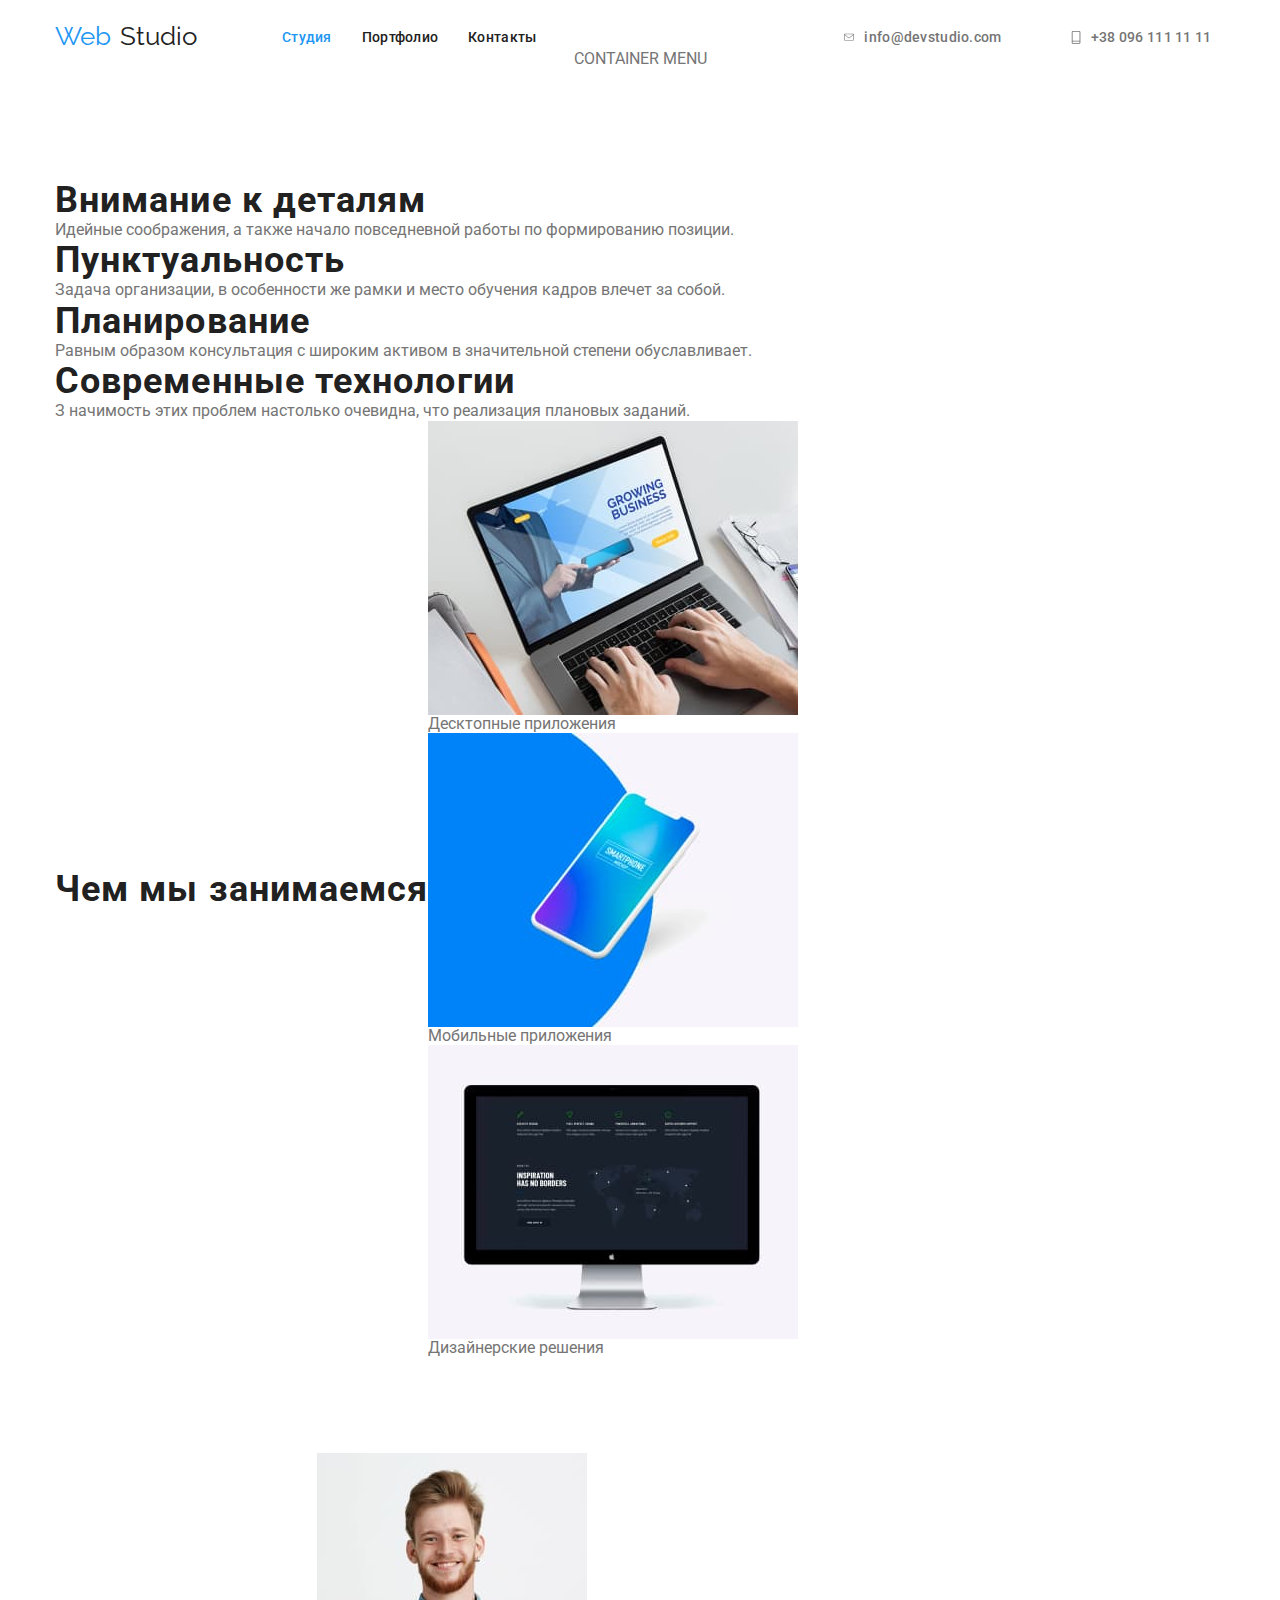
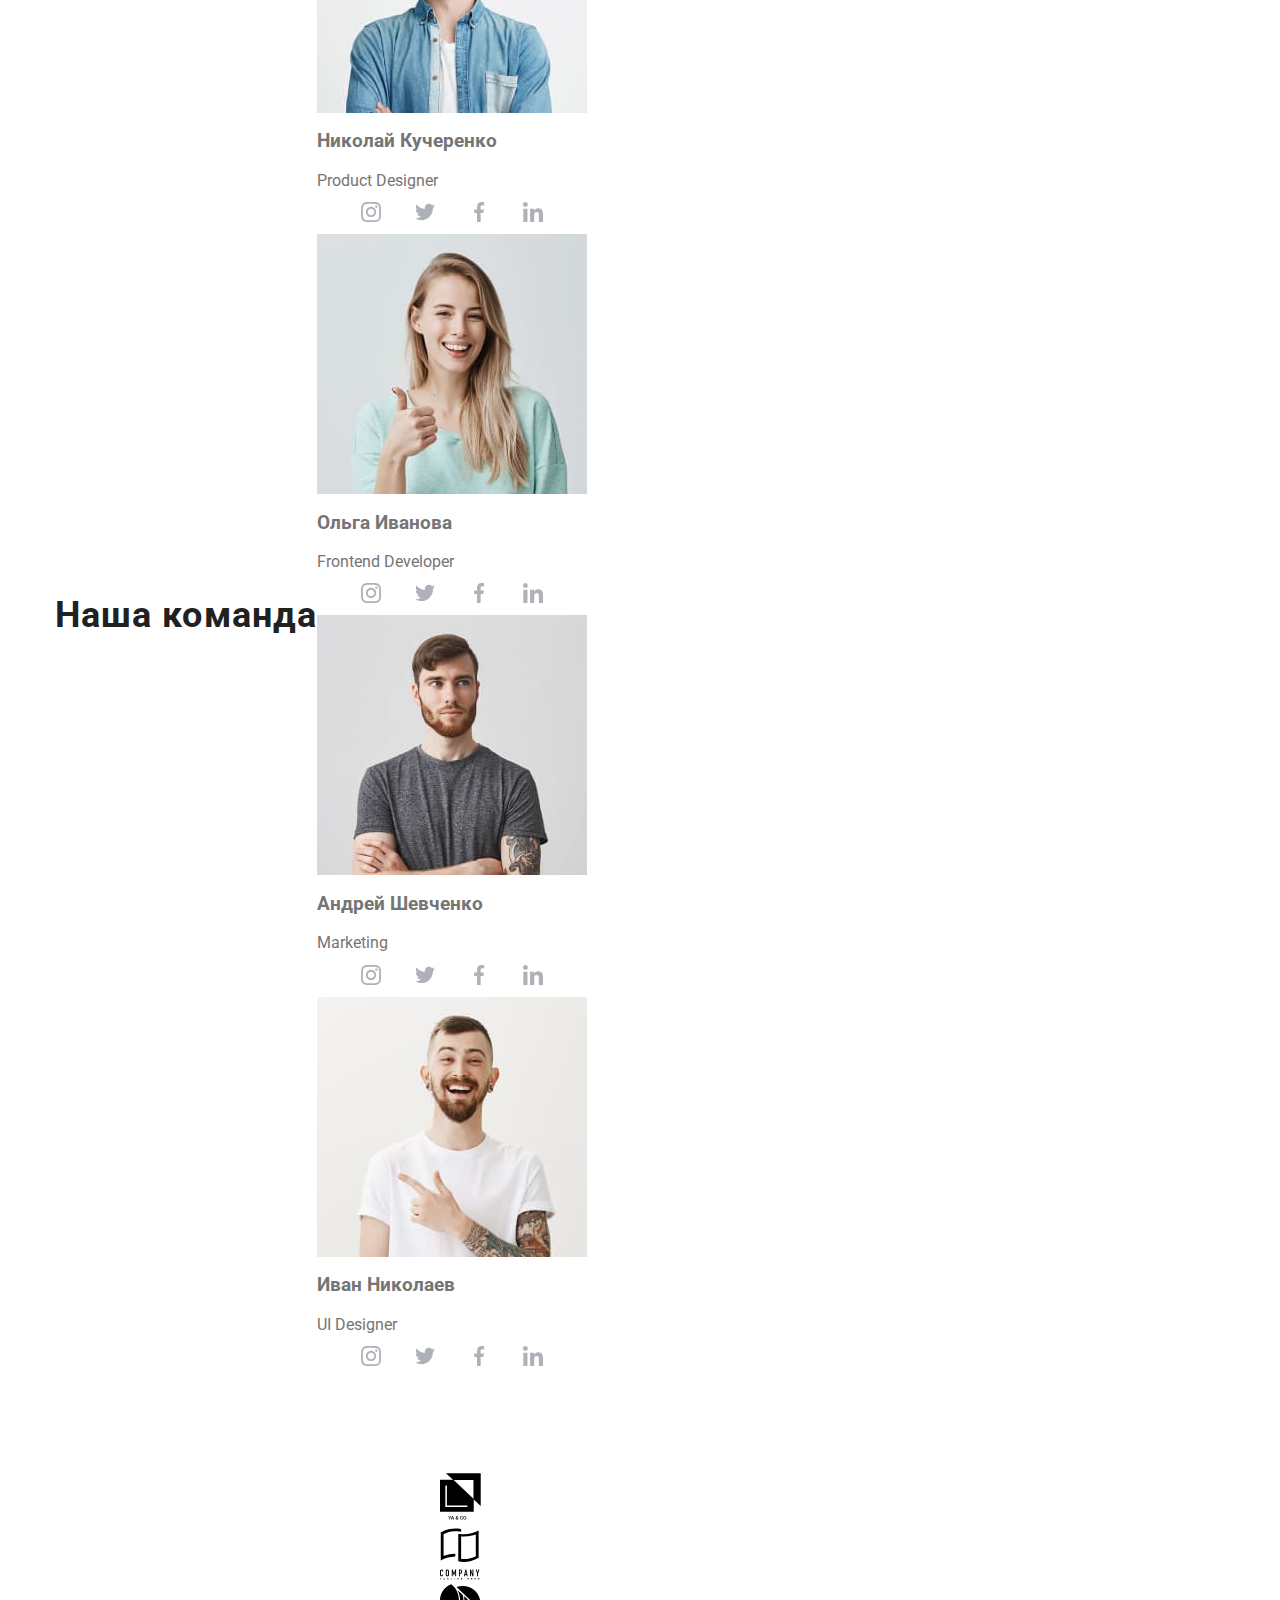
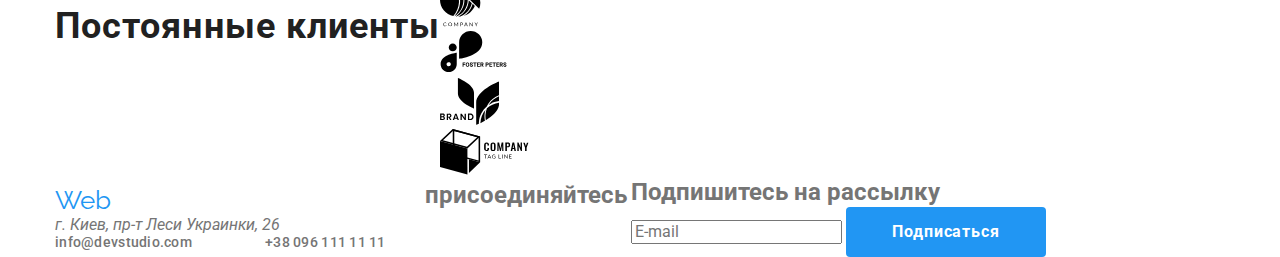
<file: index.html>
<!DOCTYPE html>
<html lang="ru">
  <head>
    <meta charset="UTF-8" />
    <meta name="viewport" content="width=device-width, initial-scale=1.0" />
    <title>Web Studio</title>
    <link
      href="https://fonts.googleapis.com/css2?family=Raleway:wght@700&family=Roboto:wght@400;500;700;900&display=swap"
      rel="stylesheet"
    />
    <link
      rel="stylesheet"
      href="https://cdnjs.cloudflare.com/ajax/libs/modern-normalize/0.6.0/modern-normalize.min.css"
    />
    <link rel="stylesheet" href="./css/main.min.css" />
  </head>
  <body class="body">
      <header class="header">
      <div class="container">
        <!-- Logo -->
          <a class="logo link" href="index.html">
            <span class="web">Web</span>
            <span class="studio">Studio</span>
          </a>
        <nav class="navigation">
          <ul class="list">
            <li class="item"><a class="link current" href="index.html">Студия</a></li>
            <li class="item"><a class="link" href="portfolio.html">Портфолио</a></li>
            <li class="item"><a class="link" href="">Контакты</a></li>
          </ul>
        </nav>
        <address class="address">
          <ul class="list">
             <li class="item">
              <a href="mailto:info@devstudio.com" class="mail link"><svg class="image">
                <use href="./images/sprite.svg#envelope"></use>
              </svg> info@devstudio.com</a>
            </li>
            <li class="item">
              <a class="link" href="tel:+380961111111"><svg class="image">
                <use href="./images/sprite.svg#phone"></use>
              </svg>+38 096 111 11 11</a>
            </li>
          </ul>
        </address>
        <button 
      type="button" 
      class="header-menu-button is-open" 
      aria-expanded="false" 
      data-menu-button>
<svg 
width="25" 
height="25" 
aria-label="Переключатель мобильного меню"
>
<use class="icon-header-menu" href="./images/sprite.svg#header_menu"></use>
<use class="icon-header-menu-close" href="./images/sprite.svg#close_header_menu"></use>
</svg>
 </button>
 <div class="header-menu-container is-open" data-menu>CONTAINER MENU</div> 
      </div>
    </header>

<div class="backdrop is-hidden" data-modal>
  <div class="modal">
    <form class="form" action="">

  
  <button class="close-button" type="close" data-modal-close>
    <svg class="form-icon" width="11px" height="11px">
   <use href="./images/sprite.svg#form-close"></use>
  </svg>
  </button>


<p class="form-header">Оставьте свои данные, мы вам перезвоним</p>

<ul class="list form-list">

<li class="form-field">
  <input class="form-input"
          type="text"
          name="Name"
          id="Name"
           placeholder=" "
        />   
<label class="label" for="name">Имя </label>
  <svg class="form-icon" width="12px" height="12px">
   <use href="./images/sprite.svg#form-person"></use>
  </svg>
     
  </li>

  

<li class="form-field item">
  <input class="form-input" type="tel" class="form-field" name="tel" id="tel" placeholder=" " />
  <label class="label" for="tel">Телефон</label>
  <svg class="form-icon" width="13px" height="13px">
   <use href="./images/sprite.svg#form-phone"></use>
  </svg>
  
      
  </li>


<li class="form-field">
     <input class="form-input" type="email" name="mail" id="mail" placeholder=" "/>
  <label class="label" for="mail">Почта</label>
  <svg class="form-icon" width="12px" height="15px">
   <use href="./images/sprite.svg#form-mail"></use>
  </svg>
  
</li>
</ul>
 
<div class="form-field textarea">
    <textarea placeholder=" " class="comment" name="comment" id="comment" rows="8"></textarea>
      <label class="comment-label" for="comment">Комментарий</label>
      </div>
     

<div class="accept-offer"> <input type="checkbox" name="accept-offer" value="accept-offer" id="accept-offer" />
            <label for="accept-offer">Соглашаюсь с рассылкой и принимаю <a class="link accent" href=""> Условия договора</a></label>

</div>
<button class="button" type="submit">Отправить</button>

    </form>
      </div>
    </div>




    <main class="main">
      <!-- Unique content -->

      <section class="hero section-no-padding">
        <div class="container">
        <!-- Section Hero -->
        <h1 class="title">
          Эффективные решения <br> для вашего бизнеса
        </h1>
        <button class="button" data-modal-open>Заказать услугу</button>
        </div>
      </section>

      <section class="section advantages">
        <div class="container">
        <!--Section Advantages  -->
        <h2 class="hidden">Наши преимущества</h2>
        <!-- Invisible header -->
        <ul class="list">
          <li class="item">
              <h3 class="title">Внимание к деталям</h3>
            <p class="text">
              Идейные соображения, а также начало повседневной работы по формированию позиции.
            </p>
          </li>
          <li class="item">
             <h3 class="title">Пунктуальность</h3>
            <p class="text">
              Задача организации, в особенности же рамки и место обучения кадров влечет за собой.
            </p>
          </li>

          <li class="item">
            <h3 class="title">Планирование</h3>
            <p class="text">
              Равным образом консультация с широким активом в значительной степени обуславливает.
            </p>
          </li>

          <li class="item">
             <h3 class="title">Современные технологии</h3>
            <p class="text">
              З начимость этих проблем настолько очевидна, что реализация плановых заданий.
            </p>
          </li>
        </ul>
        </div>
      </section>

      <section class="activities section-no-padding">
        <div class="container">
        <!--Section Activities  -->
        <h2 class="title">Чем мы занимаемся</h2>
        <ul class="list">
          <li class="item">
            
              <img class="image" src="./images/ActDescApp.jpg" alt="Десктопными приложениями" width="370" />
              <p class="text">Десктопные приложения</p>
            
          </li>

          <li class="item">
            
            <img class="image"
              src="./images/ActMobDev.jpg"
              alt="Мобильными приложениями"
              width="370"
            />
            <p class="text">Мобильные приложения</p>
           
          </li>

          <li class="item">
                        <img class="image"
              src="./images/ActDesignDes.jpg"
              alt="Дизайнерскими решениями"
              width="370"
            />
            <p class="text">Дизайнерские решения</p>
            
          </li>
        </ul>
        
      </section>

      <section class="section team">
        <div class="container">
          <!-- Section Our Team Members -->
          <h2 class="title">Наша команда</h2>
          <ul class="list">
            <li class="item">
              <img class="image "
                src="./images/JohnSmith.jpg"
                alt="Дизайн продукта Николай Кучеренко"
                width="270px"
              />
              <h3 class="member">Николай Кучеренко</h3>
              <p lang="en" class="text">Product Designer</p>
              <ul class="list social-network">
                <!-- Social network List -->
                <li class="social-item">
                  <a class="link social-link" href="http://instagram.com/" aria-label="Instagram"><svg class="social-icon">
                    <use href="./images/sprite.svg#instagramm"></use>
                  </svg></a>
                </li>
                <li class="social-item">
                  <a class="link social-link" href="https://twitter.com/" aria-label="Twitter"><svg class="social-icon">
                    <use href="./images/sprite.svg#twitter"></use>
                  </svg></a>
                </li>
                <li class="social-item">
                  <a class="link social-link" href="https://www.facebook.com/" aria-label="Facebook"><svg class="social-icon">
                    <use href="./images/sprite.svg#facebook"></use>
                  </svg></a>
                </li>
                <li class="social-item">
                  <a class="link social-link" href="https://www.linkedin.com/" aria-label="LinkedIn"><svg class="social-icon">
                    <use href="./images/sprite.svg#linkedin"></use>
                  </svg></a>
                </li>
              </ul>
            </li>

            <li class="item">
              <img class="image "
                src="./images/MartaStewart.jpg"
                alt="Фронтэнд разработчик Ольга Иванова"
                width="270px"
              />
              <h3 class="member">Ольга Иванова</h3>
              <p lang="en" class="text">Frontend Developer</p>
              <ul class="list social-network">
                <!-- Social network List -->
                <li class="social-item">
                  <a class="link social-link" href="http://instagram.com/" aria-label="Instagram"><svg class="social-icon">
                      <use href="./images/sprite.svg#instagramm"></use>
                    </svg></a>
                </li>
                <li class="social-item">
                  <a class="link social-link" href="https://twitter.com/" aria-label="Twitter"><svg class="social-icon">
                      <use href="./images/sprite.svg#twitter"></use>
                    </svg></a>
                </li>
                <li class="social-item">
                  <a class="link social-link" href="https://www.facebook.com/" aria-label="Facebook"><svg class="social-icon">
                      <use href="./images/sprite.svg#facebook"></use>
                    </svg></a>
                </li>
                <li class="social-item">
                  <a class="link social-link" href="https://www.linkedin.com/" aria-label="LinkedIn"><svg class="social-icon">
                      <use href="./images/sprite.svg#linkedin"></use>
                    </svg></a>
                </li>
              </ul>
              </li>
            </li>

            <li class="item">
              <img class="image "
                src="./images/RobertJakis.jpg"
                alt="Маркетолог Андрей Шевченко"
                width="270px"
              />
              <h3 class="member">Андрей Шевченко</h3>
              <p lang="en " class="text">Marketing</p>
              <ul class="list social-network">
                <!-- Social network List -->
                <li class="social-item">
                  <a class="link social-link" href="http://instagram.com/" aria-label="Instagram"><svg class="social-icon">
                      <use href="./images/sprite.svg#instagramm"></use>
                    </svg></a>
                </li>
                <li class="social-item ">
                  <a class="link social-link" href="https://twitter.com/" aria-label="Twitter"><svg class="social-icon">
                      <use href="./images/sprite.svg#twitter"></use>
                    </svg></a>
                </li>
                <li class="social-item">
                  <a class="link social-link" href="https://www.facebook.com/" aria-label="Facebook"><svg class="social-icon">
                      <use href="./images/sprite.svg#facebook"></use>
                    </svg></a>
                </li>
                <li class="social-item">
                  <a class="link social-link" href="https://www.linkedin.com/" aria-label="LinkedIn"><svg class="social-icon">
                      <use href="./images/sprite.svg#linkedin"></use>
                    </svg></a>
                </li>
              </ul>
              </li>
            </li>

            <li class="item">
              <img class="image "
                src="./images/MartinDoe.jpg"
                alt="Дизайнер юзер интерфейса Иван Николаев"
                width="270px"
              />
              <h3 class="member">Иван Николаев</h3>
              <p lang="en" class="text">UI Designer</p>
              <ul class="list social-network">
                <!-- Social network List -->
                <li class="social-item">
                  <a class="link social-link" href="http://instagram.com/" aria-label="Instagram"><svg class="social-icon">
                      <use href="./images/sprite.svg#instagramm"></use>
                    </svg></a>
                </li>
                <li class="social-item">
                  <a class="link social-link" href="https://twitter.com/" aria-label="Twitter"><svg class="social-icon">
                      <use href="./images/sprite.svg#twitter"></use>
                    </svg></a>
                </li>
                <li class="social-item">
                  <a class="link social-link" href="https://www.facebook.com/" aria-label="Facebook"><svg class="social-icon">
                      <use href="./images/sprite.svg#facebook"></use>
                    </svg></a>
                </li>
                <li class="social-item">
                  <a class="link social-link" href="https://www.linkedin.com/" aria-label="LinkedIn"><svg class="social-icon">
                      <use href="./images/sprite.svg#linkedin"></use>
                    </svg></a>
                </li>
              </ul>
              </li>
            </li>
          </ul>
        </div>
      </section>

      <section class="section client">
        <div class="container">
        <!-- Section Constant client -->
        <h2 class="title">Постоянные клиенты</h2>
        <ul class="list client-list">
          <li class="item">
             <a class="link" href="">
              <div class="client-link">
              <svg class="client-icon" width="45px" height="50px">
                <use href="./images/sprite.svg#ClientLogo1"></use>
              </svg>
            </a>
          </div>     
              </li>
          <li class="item">    
            <div class="client-link">
              <a class="link" href=""> <svg class="client-icon" width="40px" height="52px">
                <use href="./images/sprite.svg#ClientLogo2"></use>
              </svg>
            </a>
          </div>           
           </li>
          <li class="item">       
            <div class="client-link">
              <a class="link" href=""> <svg class="client-icon" width="41px" height="43px">
                  <use href="./images/sprite.svg#ClientLogo3"></use>
                </svg>
              </a>
            </div>   
          </li>
          <li class="item">   
            <div class="client-link">
              <a class="link" href=""> <svg class="client-icon" width="80px" height="42px">
                  <use href="./images/sprite.svg#ClientLogo4"></use>
                </svg>
              </a>
            </div>                 
          </li>
          <li class="item">
            <div class="client-link">
              <a class="link" href=""> <svg class="client-icon" width="59px" height="47px">
                  <use href="./images/sprite.svg#ClientLogo5"></use>
                </svg>
              </a>
            </div>          
          </li>
          <li class="item">   
            <div class="client-link">
              <a class="link" href=""> <svg class="client-icon" width="89px" height="46px">
                  <use href="./images/sprite.svg#ClientLogo6"></use>
                </svg>
              </a>
            </div>   
          </li>
        </ul>
        </div>
      </section>
    </main>

<footer class="footer">
      <div class="container">
        <!-- Footer -->
        <div class="footer-address">
          <a class="logo link" href="index.html">
            <span class="web">Web</span>
            <span class="studio">Studio</span>
          </a>
          <address class="address">
            <span class="location">г. Киев, пр-т Леси Украинки, 26</span>
            <ul class="list credits">
              <li class="item">
                <a href="mailto:info@devstudio.com" class="link mail">info@devstudio.com</a>
              </li>
              <li class="item">
                <a class="link" href="tel:+380961111111">+38 096 111 11 11</a>
              </li>
            </ul>
          </address>
        </div>
        <div class="social-network-block">
          <!-- Our Social Networks -->
    
          <h2 class="text">присоединяйтесь</h2>
          <ul class="list social-network">
            <!-- Social network List -->
            <li class="item">
              <a class="social-link link" href="http://instagram.com/" aria-label="Instagram"><img class="image"
                  src="images/Social/instagrammf.svg" alt="Instagram" width="20px" height="20px"></a>
            </li>
            <li class="item">
              <a class="link social-link" href="https://twitter.com/" aria-label="Twitter"><img class="image"
                  src="images/Social/twitterf.svg" alt="Twitter" width="20px" height="17px"></a></a>
            </li>
            <li class="item">
              <a class="link social-link" href="https://www.facebook.com/" aria-label="Facebook"><img class="image"
                  src="images/Social/facebookf.svg" alt="Facebook" width="20px" height="20px"></a></a>
            <li class="item">
              <a class="link social-link" href="https://www.linkedin.com/" aria-label="LinkedIn"><img class="image"
                  src="images/Social/linkedinf.svg" alt="LinkedIn" width="20px" height="20px"></a></a>
            </li>
        </div>

         <div class="subscribe-block">
          <h2 class="text subscribe">Подпишитесь на рассылку</h2>
          <form>
           <div class="subscribe-container">
             <input type="email" name="mail" class="subscribe-email" id="mail" placeholder="E-mail" />
                    <button type="submit" class="subscribe-button button link">Подписаться</button>
          </div>
        </form> 
     </div>
    </footer>

<script>
      const { height: pageHeaderHeight } = document
        .querySelector(".page-header")
        .getBoundingClientRect();

      document.body.style.paddingTop = `${pageHeaderHeight}px`;
</script>
  <script src="./js/modal.js"></script>
  <script src="./js/menu.js"></script>
</body>

</html>
</file>
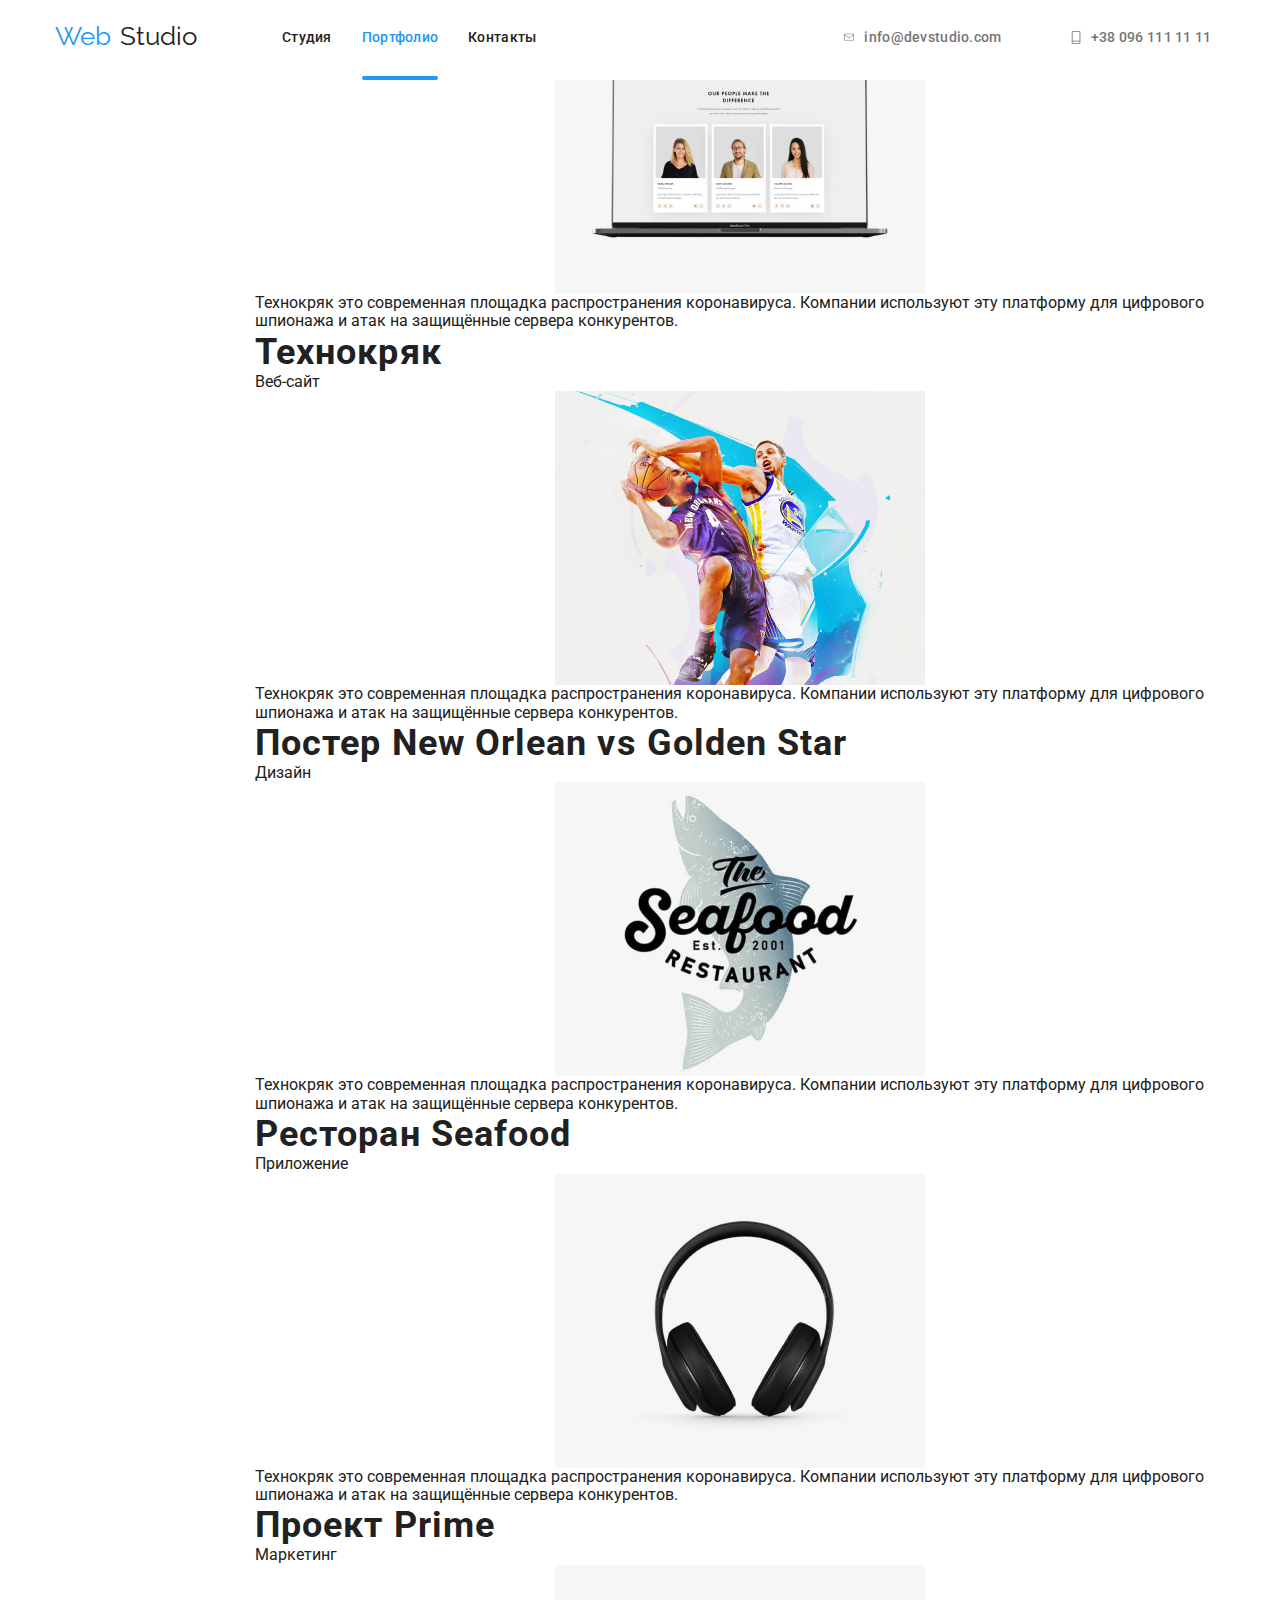
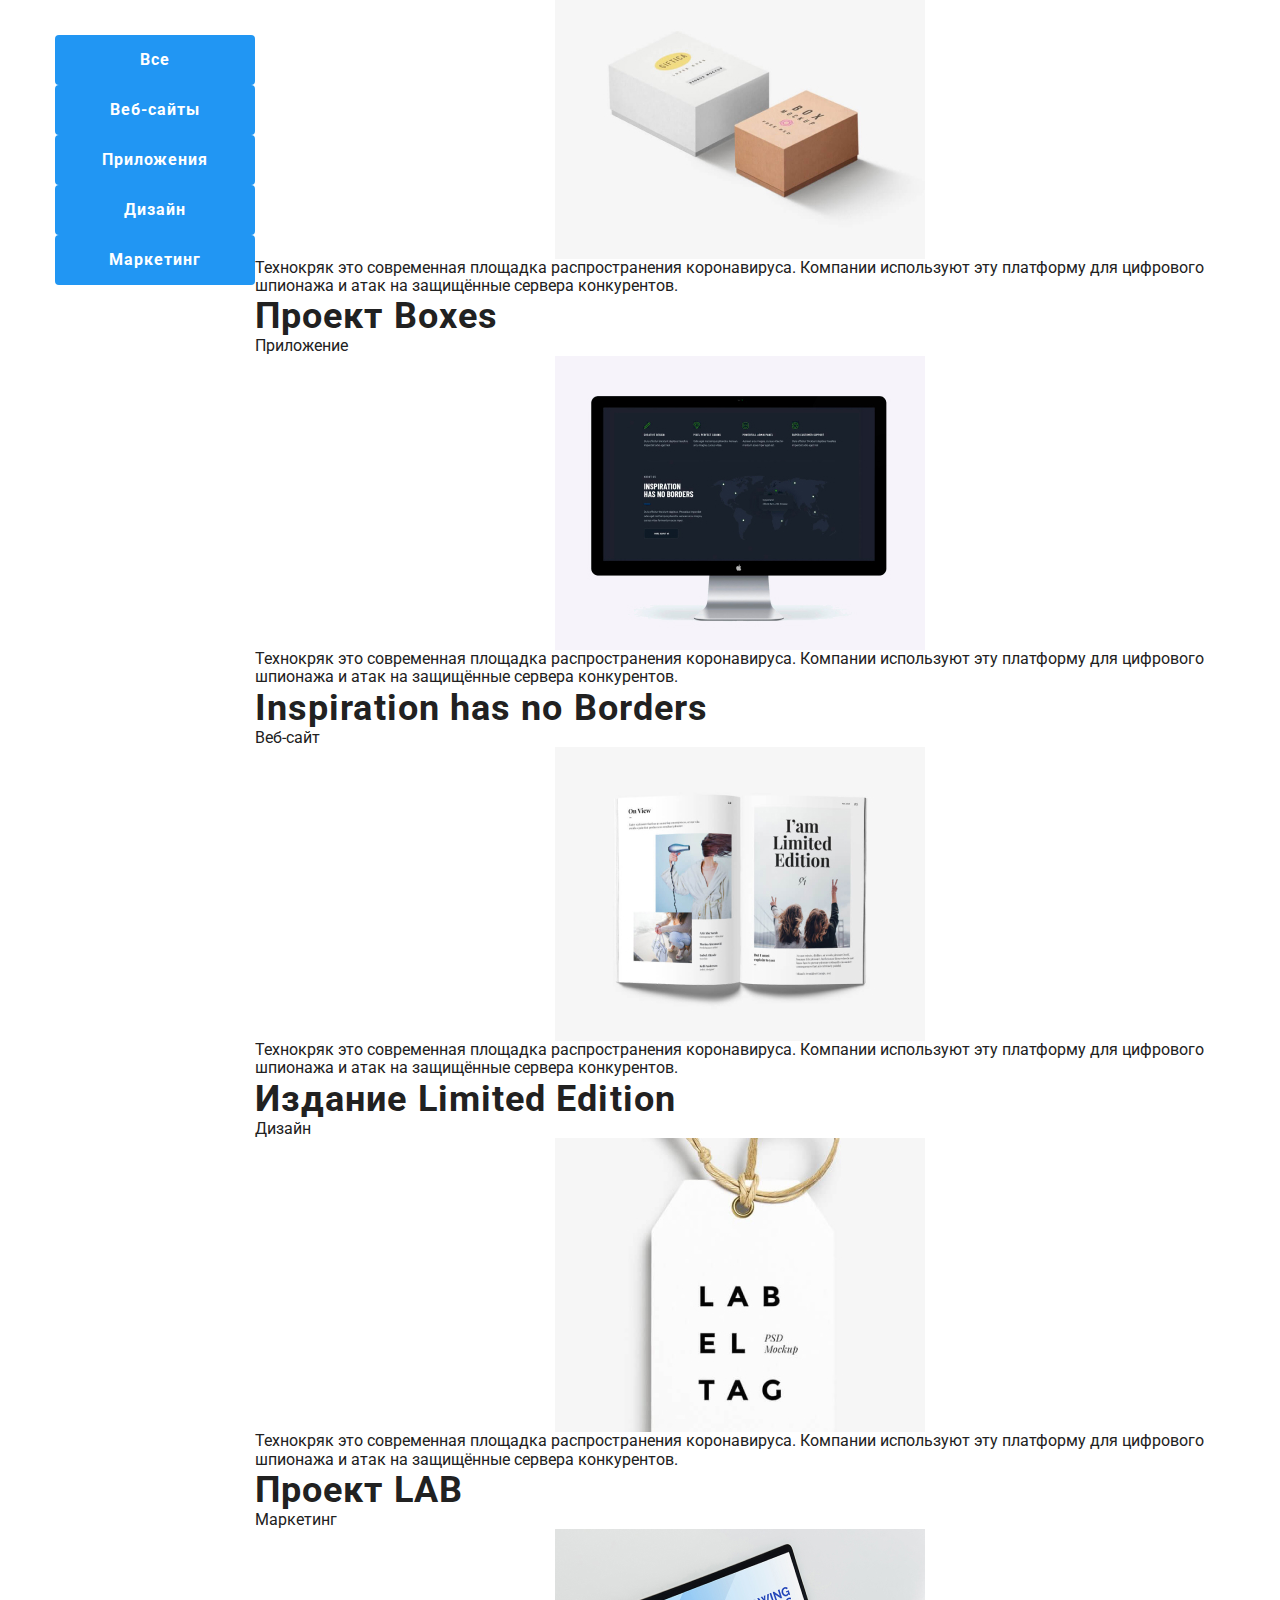
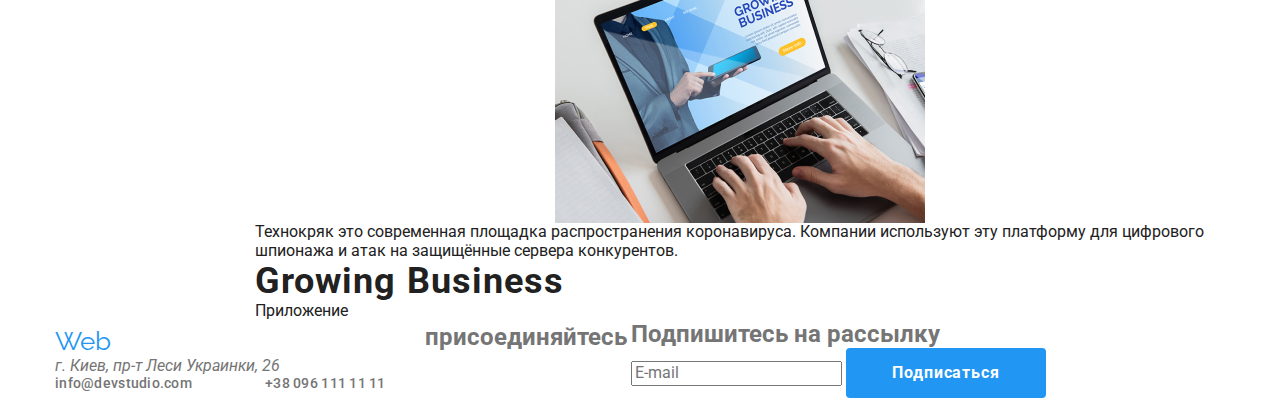
<file: portfolio.html>
<!DOCTYPE html>
<html lang="ru">

<head>
  <meta charset="UTF-8" />
  <meta name="viewport" content="width=device-width, initial-scale=1.0" />
  <title>Web Studio</title>
  <link href="https://fonts.googleapis.com/css2?family=Raleway:wght@700&family=Roboto:wght@400;500;700;900&display=swap"
    rel="stylesheet" />
  <link rel="stylesheet"
    href="https://cdnjs.cloudflare.com/ajax/libs/modern-normalize/0.6.0/modern-normalize.min.css" />
  <link rel="stylesheet" href="./css/main.min.css" />
</head>

<body class="body">

  <header class="header">
      <div class="container">
        <!-- Logo -->
          <a class="logo link" href="index.html">
            <span class="web">Web</span>
            <span class="studio">Studio</span>
          </a>
        <nav class="navigation">
          <ul class="list">
            <li class="item"><a class="link" href="index.html">Студия</a></li>
            <li class="item"><a class="link current" href="portfolio.html">Портфолио</a></li>
            <li class="item"><a class="link" href="">Контакты</a></li>
          </ul>
        </nav>
        <address class="address">
          <ul class="list">
             <li class="item">
              <a href="mailto:info@devstudio.com" class="mail link"><svg class="image">
                <use href="./images/sprite.svg#envelope"></use>
              </svg> info@devstudio.com</a>
            </li>
            <li class="item">
              <a class="link" href="tel:+380961111111"><svg class="image">
                <use href="./images/sprite.svg#phone"></use>
              </svg>+38 096 111 11 11</a>
            </li>
          </ul>
        </address>
      </div>
    </header>

    <main>
      <div class="container portfolio">
      <h1 class="hidden">Портфолио</h1>
      <ul class="list portfolio-buttons">
        <li class="item"><button class="button">Все</button></li>
        <li class="item"><button class="button">Веб-сайты</button></li>
        <li class="item"><button class="button">Приложения</button></li>
        <li class="item"><button class="button">Дизайн</button></li>
        <li class="item"><button class="button">Маркетинг</button></li>
      </ul>
      <ul class="list portfolio-projects">
        <li class="item">
          <a class="link portfolio-link" href="">
            <div class="portfolio-box">
            <img class="image" src="./images/Portfolio/0techcrack.jpg" alt="Технокряк" width="370" />
            <p class="text techcrack">
              Технокряк это современная площадка распространения коронавируса. Компании используют эту платформу для цифрового
              шпионажа и атак на защищённые сервера конкурентов.
            </p>
            </div>
            <div class="project-text">
            <h2 class="title">Технокряк</h2>
            <p class="text">Веб-сайт</p>
            </div>
            </a>
        </li>
        <li class="item">
          <a class="link portfolio-link" href="">
            <div class="portfolio-box">
            <img class="image"
              src="./images/Portfolio/1basket.jpg"
              alt="Постер Новый Орлеан против Золотой Звезды"
              width="370"
            />
            <p class="text techcrack ">
              Технокряк это современная площадка распространения коронавируса. Компании используют эту платформу для цифрового шпионажа и атак на защищённые сервера конкурентов.
            </p>
            </div>
            <div class="project-text">
              <h2 class="title">Постер New Orlean vs Golden Star</h2>
              <p class="text">Дизайн</p>
            </div>
            
          </a>
        </li>
        <li class="item"> 
          <a class="link portfolio-link" href="">
            <div class="portfolio-box">
            <img class="image"
              src="./images/Portfolio/2seafood.jpg"
              alt="Ресторан Сифуд"
              width="370"
            />
            <p class="text techcrack ">
              Технокряк это современная площадка распространения коронавируса. Компании используют эту платформу для цифрового шпионажа и атак на защищённые сервера конкурентов.
            </p>
            </div>
            <div class="project-text">
              <h2 class="title">Ресторан Seafood</h2>
              <p class="text">Приложение</p>
            </div>
            
          </a>
        </li>
        <li class="item">
          <a class="link portfolio-link" href="">
             <div class="portfolio-box">
            <img class="image"
              src="./images/Portfolio/3prime.jpg"
              alt="Проект Прайм"
              width="370"
            />
            <p class="text techcrack ">
              Технокряк это современная площадка распространения коронавируса. Компании  используют эту платформу для цифрового шпионажа и атак на защищённые сервера конкурентов.
            </p>
            </div>
            <div class="project-text">
              <h2 class="title">Проект Prime</h2>
              <p class="text">Маркетинг</p>
            </div>
            
          </a>
        </li>
        <li class="item">
          <a class="link portfolio-link" href="">
            <div class="portfolio-box">
            <img class="image"
              src="./images/Portfolio/4boxes.jpg"
              alt="Проект Коробки"
              width="370"
            />
            <p class="text techcrack ">
              Технокряк это современная площадка распространения коронавируса. Компании используют эту платформу для цифрового шпионажа и атак на защищённые сервера конкурентов.
            </p>
            </div>
            <div class="project-text">
              <h2 class="title">Проект Boxes</h2>
              <p class="text">Приложение</p>
            </div>
            
          </a>
        </li>
        <li class="item"> 
          <a class="link portfolio-link" href="">
            <div class="portfolio-box">
            <img class="image"
              src="./images/Portfolio/5inspiration.jpg"
              alt="Вдохновение без границ"
              width="370"
            />
            <p class="text techcrack ">
              Технокряк это современная  площадка распространения коронавируса. Компании используют эту платформу для цифрового шпионажа и атак на защищённые сервера конкурентов.
            </p>
            </div>
            <div class="project-text">
              <h2 lang="en" class="title">Inspiration has no Borders</h2>
              <p class="text">Веб-сайт</p>
            </div>
           
          </a>
        </li>
        <li class="item without-bottom-margin">
          <a class="link portfolio-link" href="">
            <div class="portfolio-box">
            <img class="image"
              src="./images/Portfolio/6limited.jpg"
              alt="Издание Ограниченный Тираж"
              width="370"
            />
            <p class="text techcrack ">
              Технокряк это современная  площадка распространения коронавируса. Компании  используют эту платформу для  цифрового шпионажа и атак на  защищённые сервера конкурентов.
            </p>
            </div>
            <div class="project-text">
              <h2 class="title">Издание Limited Edition</h2>
              <p class="text">Дизайн</p>
            </div>
            
          </a>
        </li>
        <li class="item without-bottom-margin">
          <a class="link portfolio-link" href="">
             <div class="portfolio-box">
            <img class="image"
              src="./images/Portfolio/7lab.jpg"
              alt="Проект ЛАБ"
              width="370"
            />
            <p class="text techcrack ">
              Технокряк это современная площадка распространения коронавируса. Компании  используют эту платформу для  цифрового шпионажа и атак на защищённые сервера конкурентов.
            </p>
            </div>
            <div class="project-text">
              <h2 class="title">Проект LAB</h2>
              <p class="text">Маркетинг</p>
            </div>
            
          </a>
        </li>
        <li class="item without-bottom-margin">
          <a class="link portfolio-link" href="">
             <div class="portfolio-box">
            <img class="image"
              src="./images/Portfolio/8business.jpg"
              alt="Растущий Бизнес"
              width="370"
            />
            <p class="text techcrack ">
              Технокряк это современная площадка распространения коронавируса. Компании используют эту платформу для цифрового шпионажа и атак на защищённые сервера конкурентов.
            </p>
            </div>
            <div class="project-text">
              <h2 lang="en" class="title">Growing Business</h2>
              <p class="text">Приложение</p>
            </div>
            
          </a>
        </li>
      </ul>
      </div>
    </main>
    
    <footer class="footer">
      <div class="container">
        <!-- Footer -->
        <div class="footer-address">
          <a class="logo link" href="index.html">
            <span class="web">Web</span>
            <span class="studio">Studio</span>
          </a>
          <address class="address">
            <span class="location">г. Киев, пр-т Леси Украинки, 26</span>
            <ul class="list credits">
              <li class="item">
                <a href="mailto:info@devstudio.com" class="link mail">info@devstudio.com</a>
              </li>
              <li class="item">
                <a class="link" href="tel:+380961111111">+38 096 111 11 11</a>
              </li>
            </ul>
          </address>
        </div>
        <div class="social-network-block">
          <!-- Our Social Networks -->
    
          <h2 class="text">присоединяйтесь</h2>
          <ul class="list social-network">
            <!-- Social network List -->
            <li class="item">
              <a class="social-link link" href="http://instagram.com/" aria-label="Instagram"><img class="image"
                  src="images/Social/instagrammf.svg" alt="Instagram" width="20px" height="20px"></a>
            </li>
            <li class="item">
              <a class="link social-link" href="https://twitter.com/" aria-label="Twitter"><img class="image"
                  src="images/Social/twitterf.svg" alt="Twitter" width="20px" height="17px"></a></a>
            </li>
            <li class="item">
              <a class="link social-link" href="https://www.facebook.com/" aria-label="Facebook"><img class="image"
                  src="images/Social/facebookf.svg" alt="Facebook" width="20px" height="20px"></a></a>
            <li class="item">
              <a class="link social-link" href="https://www.linkedin.com/" aria-label="LinkedIn"><img class="image"
                  src="images/Social/linkedinf.svg" alt="LinkedIn" width="20px" height="20px"></a></a>
            </li>
        </div>

         <div class="subscribe-block">
          <h2 class="text subscribe">Подпишитесь на рассылку</h2>
          <form>
           <div class="subscribe-container">
             <input type="email" name="mail" class="subscribe-email" id="mail" placeholder="E-mail" />
                    <button type="submit" class="subscribe-button button link">Подписаться</button>
          </div>
        </form> 
     </div>
    </footer>
    <script>
      const { height: pageHeaderHeight } = document
        .querySelector(".page-header")
        .getBoundingClientRect();

      document.body.style.paddingTop = `${pageHeaderHeight}px`;
    </script>
    </body>
    
    </html>
</file>
<file: css/main.min.css>
html{-webkit-box-sizing:border-box;box-sizing:border-box}*,*::before,*::after{-webkit-box-sizing:inherit;box-sizing:inherit}.body{margin:0px;background-color:#fff;font-family:"Open Sans",Roboto,sans-serif;color:#757575;font-weight:normal;font-style:normal;z-index:1}.section{-webkit-box-pack:center;-ms-flex-pack:center;justify-content:center}.section-no-padding{padding-top:0px}.container{margin-left:auto;margin-right:auto;padding-left:15px;padding-right:15px}.header-menu-button{display:-webkit-inline-box;display:-ms-inline-flexbox;display:inline-flex;margin:0;padding:0;border:none;background-color:transparent}@media screen and (min-width: 480px){.container{width:480px}.section{padding-top:60px}}@media screen and (min-width: 768px){.header-menu-button{display:none}.container{width:768px}.section{padding-top:60px}}@media screen and (min-width: 1200px){.container{width:1200px}.section{padding-top:95px}}.title{font-style:normal;font-weight:bold;font-size:36px;line-height:42px;letter-spacing:0.03em;color:#212121;margin:0;padding:0}.list{list-style:none;padding:0;margin:0}.text{margin:0;padding:0}.image{display:block;margin-left:auto;margin-right:auto}.link{text-decoration:none;color:#212121;-webkit-transition:background-color cubic-bezier(0.4, 0, 0.2, 1) 250ms,color cubic-bezier(0.4, 0, 0.2, 1) 250ms,border cubic-bezier(0.4, 0, 0.2, 1) 250ms,fill cubic-bezier(0.4, 0, 0.2, 1) 250ms;transition:background-color cubic-bezier(0.4, 0, 0.2, 1) 250ms,color cubic-bezier(0.4, 0, 0.2, 1) 250ms,border cubic-bezier(0.4, 0, 0.2, 1) 250ms,fill cubic-bezier(0.4, 0, 0.2, 1) 250ms}.link:hover,.link:focus{outline:none;color:#2196f3}.button{display:-webkit-inline-box;display:-ms-inline-flexbox;display:inline-flex;font-family:Roboto, sans-serif;font-weight:bold;font-size:16px;line-height:30px;-webkit-box-align:center;-ms-flex-align:center;align-items:center;text-align:center;letter-spacing:0.06em;text-decoration:none;background-color:#2196f3;color:#fff;min-width:200px;display:inline-block;height:50px;border-radius:4px;padding:10px 32px;border:1px transparent;cursor:pointer;-webkit-transition:background-color cubic-bezier(0.4, 0, 0.2, 1) 250ms,color cubic-bezier(0.4, 0, 0.2, 1) 250ms;transition:background-color cubic-bezier(0.4, 0, 0.2, 1) 250ms,color cubic-bezier(0.4, 0, 0.2, 1) 250ms}.button:hover,.button:focus{outline:none;color:orange}.accent{color:#2196f3;text-decoration:underline}textarea{resize:none}.label{display:inline-block;position:absolute;z-index:2;border:none;padding-left:23px}.icon{display:block}.hidden{visibility:hidden;position:absolute}.backdrop{position:fixed;z-index:3;top:0;left:0;width:100%;height:100%;background-color:rgba(0,0,0,0.2)}.backdrop.is-hidden{visibility:hidden;opacity:0;pointer-events:none}.form{background-color:#fff;position:absolute;top:50%;left:50%;-webkit-transform:translate(-50%, -50%);transform:translate(-50%, -50%);display:inline-block;-webkit-box-pack:center;-ms-flex-pack:center;justify-content:center;width:450px;height:610px;padding:40px;-webkit-box-shadow:0px 2px 1px rgba(0,0,0,0.2),0px 1px 1px rgba(0,0,0,0.14),0px 1px 3px rgba(0,0,0,0.12);box-shadow:0px 2px 1px rgba(0,0,0,0.2),0px 1px 1px rgba(0,0,0,0.14),0px 1px 3px rgba(0,0,0,0.12);border-radius:4px;font-family:Roboto;font-style:normal;font-weight:normal;font-size:14px;line-height:16px;letter-spacing:0.01em;color:#757575}.form-icon{display:block}.close-button{position:absolute;display:inline-block;top:8px;right:8px;padding:9px;-webkit-transition:fill var(--duration) var(--function);transition:fill var(--duration) var(--function);fill:var(--primary-title-color);border-radius:50%;border:1px solid rgba(0,0,0,0.1);outline:none;cursor:pointer;background-color:white}.close-button:hover,.close-button:focus{outline:none;fill:#2196f3}.form-field{-webkit-box-pack:left;-ms-flex-pack:left;justify-content:left;-webkit-box-align:center;-ms-flex-align:center;align-items:center;padding-left:19px;display:-webkit-box;display:-ms-flexbox;display:flex;margin-bottom:30px;min-height:40px;border:1px solid rgba(33,33,33,0.2);-webkit-box-sizing:border-box;box-sizing:border-box;border-radius:4px;position:relative}.form-field:hover,.form-field:focus{outline:none;fill:#2196f3;border-color:#2196f3}.form-field>.form-icon{display:block;position:absolute}.form-header{font-family:Roboto;font-style:normal;font-weight:bold;font-size:20px;line-height:23px;text-align:center;letter-spacing:0.03em;color:#212121;max-width:370px;margin-top:2px;max-width:370px;margin-bottom:30px}.form-list{max-width:370px}.form-field textarea{border:none;padding-top:12px}.form-input{padding-left:11px}.form-field:hover .label,.form-input:not(:placeholder-shown)+.label,.form-field:focus-within .label{-webkit-transform:translateY(-33px) translateX(-20px);transform:translateY(-33px) translateX(-20px);color:#2196f3;cursor:pointer;border:none;-webkit-transition:opacity cubic-bezier(0.4, 0, 0.2, 1) 250ms #2196f3,-webkit-transform cubic-bezier(0.4, 0, 0.2, 1) 250ms;transition:opacity cubic-bezier(0.4, 0, 0.2, 1) 250ms #2196f3,-webkit-transform cubic-bezier(0.4, 0, 0.2, 1) 250ms;transition:opacity cubic-bezier(0.4, 0, 0.2, 1) 250ms #2196f3,transform cubic-bezier(0.4, 0, 0.2, 1) 250ms;transition:opacity cubic-bezier(0.4, 0, 0.2, 1) 250ms #2196f3,transform cubic-bezier(0.4, 0, 0.2, 1) 250ms,-webkit-transform cubic-bezier(0.4, 0, 0.2, 1) 250ms}.form-field input{margin-left:10px;padding-left:11px;border:none;font-family:Roboto;font-style:normal;font-weight:normal;font-size:14px;line-height:16px;letter-spacing:0.01em;min-width:320px;outline:none}.form-field .textarea{min-width:335px}.form .button{display:block;margin-top:30px;-webkit-box-pack:center;-ms-flex-pack:center;justify-content:center;margin-left:auto;margin-right:auto}.comment{font-family:Roboto;font-style:normal;font-weight:normal;font-size:14px;line-height:16px;letter-spacing:0.01em;color:#757575;min-width:330px;outline:none;padding:0}.comment-label{display:inline-block;position:absolute;z-index:2;border:none;padding-left:16px;top:12px;left:1px}.form .accept-offer{font-family:Roboto;font-style:normal;font-weight:normal;font-size:12px;line-height:14px}.textarea:hover .comment-label,.textarea textarea:not(:placeholder-shown)+.comment-label,.textarea:focus-within .comment-label{-webkit-transform:translateY(-33px);transform:translateY(-33px);color:#2196f3;border:none;cursor:pointer;-webkit-transition:opacity cubic-bezier(0.4, 0, 0.2, 1) 250ms #2196f3,-webkit-transform cubic-bezier(0.4, 0, 0.2, 1) 250ms;transition:opacity cubic-bezier(0.4, 0, 0.2, 1) 250ms #2196f3,-webkit-transform cubic-bezier(0.4, 0, 0.2, 1) 250ms;transition:opacity cubic-bezier(0.4, 0, 0.2, 1) 250ms #2196f3,transform cubic-bezier(0.4, 0, 0.2, 1) 250ms;transition:opacity cubic-bezier(0.4, 0, 0.2, 1) 250ms #2196f3,transform cubic-bezier(0.4, 0, 0.2, 1) 250ms,-webkit-transform cubic-bezier(0.4, 0, 0.2, 1) 250ms}.logo{display:-webkit-box;display:-ms-flexbox;display:flex;font-family:"Open Sans",Raleway,sans-serif;font-style:Bold;font-size:26px;letter-spacing:3%}.logo .studio{-webkit-transition:color cubic-bezier(0.4, 0, 0.2, 1) 250ms;transition:color cubic-bezier(0.4, 0, 0.2, 1) 250ms}.logo .logo .studio:hover,.logo .logo .studio:focus{outline:none;color:#2196f3}.logo .web{padding-right:9px;color:#2196f3;-webkit-transition:color cubic-bezier(0.4, 0, 0.2, 1) 250ms;transition:color cubic-bezier(0.4, 0, 0.2, 1) 250ms}.logo .web:hover,.logo .web:focus{outline:none;color:#212121}.footer .studio{color:#fff}.footer .studio:hover,.footer .studio:focus{outline:none;color:#2196f3}.navigation{font-weight:500;font-size:14px;line-height:16px;letter-spacing:0.02em;margin-left:85px;margin-right:305px}.navigation .list .item{position:relative}.navigation .list .current::after{content:'';display:block;width:100%;height:4px;background-color:#2196f3;position:absolute;left:0;bottom:0;-webkit-transform:translateY(35px);transform:translateY(35px);border-radius:2px}.navigation .list .item:not(:last-child){margin-right:30px}.navigation .link.current{color:#2196f3}@media screen and (min-width: 768px){.navigation .list{display:-webkit-box;display:-ms-flexbox;display:flex}}.address .list{padding-top:auto;padding-bottom:auto;display:-webkit-box;display:-ms-flexbox;display:flex;-webkit-box-align:left;-ms-flex-align:left;align-items:left}.address .list .item{-webkit-box-align:center;-ms-flex-align:center;align-items:center;-webkit-box-pack:center;-ms-flex-pack:center;justify-content:center;min-width:160px}.address .list .link:hover,.address .list :focus{color:#2196f3;fill:#2196f3}.address .item:not(:last-child){margin-right:50px}.address .link{display:-webkit-box;display:-ms-flexbox;display:flex;color:#757575;font-style:normal;font-weight:500;font-size:14px;line-height:16px;letter-spacing:0.02em}.address .image{margin-right:10px;fill:currentColor}.address .image:first-child{padding-top:2px;width:16px;height:12px}.address .image:last-child{width:10px;height:15px}.header-menu-button .icon-header-menu-close{display:none}.header-menu-button.is-open .icon-header-menu-close{display:block}.header-menu-button.is-open .icon-header-menu{display:none}.header{position:fixed;width:100%;top:0;left:0;z-index:2;background-color:#fff}.header .container{position:relative}.header-menu-container{position:absolute;top:100%;left:0;width:100%;background-color:#fff;text-align:center;height:100px;display:none}.header-menu-container.is-open{display:block}@media screen and (min-width: 480px){.header{padding:16px 23px 16px 15px}}@media screen and (min-width: 480px) and (min-width: 768px){.container{display:-webkit-box;display:-ms-flexbox;display:flex;-webkit-box-align:center;-ms-flex-align:center;align-items:center}}@media screen and (min-width: 1200px){.header{padding:24px 0 30px 0}.header .container{display:-webkit-box;display:-ms-flexbox;display:flex;-webkit-box-align:center;-ms-flex-align:center;align-items:center;height:26px}.header .navigation{margin-left:85px;margin-right:305px}}.social-icon{display:block;fill:currentColor;width:20px;height:20px}.social-network{display:-webkit-box;display:-ms-flexbox;display:flex;-webkit-box-pack:center;-ms-flex-pack:center;justify-content:center}.social-network .social-item{display:block;width:44px;height:44px;background:#fff;border-radius:22px;-ms-flex-line-pack:center;align-content:center;-webkit-box-pack:center;-ms-flex-pack:center;justify-content:center}.social-network .social-item:not(:last-child){margin-right:10px}.social-network .social-link{display:-webkit-box;display:-ms-flexbox;display:flex;color:#afb1b8;width:44px;height:44px;border-radius:22px;-webkit-box-pack:center;-ms-flex-pack:center;justify-content:center;-webkit-box-align:center;-ms-flex-align:center;align-items:center}.social-network .social-link:hover,.social-network .social-link:focus{outline:none;background-color:#2196f3;color:#2196f3}.social-network .social-link:hover .social-icon,.social-network .social-link:focus .social-icon{outline:none;fill:#ffffff}.footer .social-link{background-color:rgba(255,255,255,0.1)}.social-network .item:not(:last-child){margin-right:10px}
/*# sourceMappingURL=main.min.css.map */
</file>
